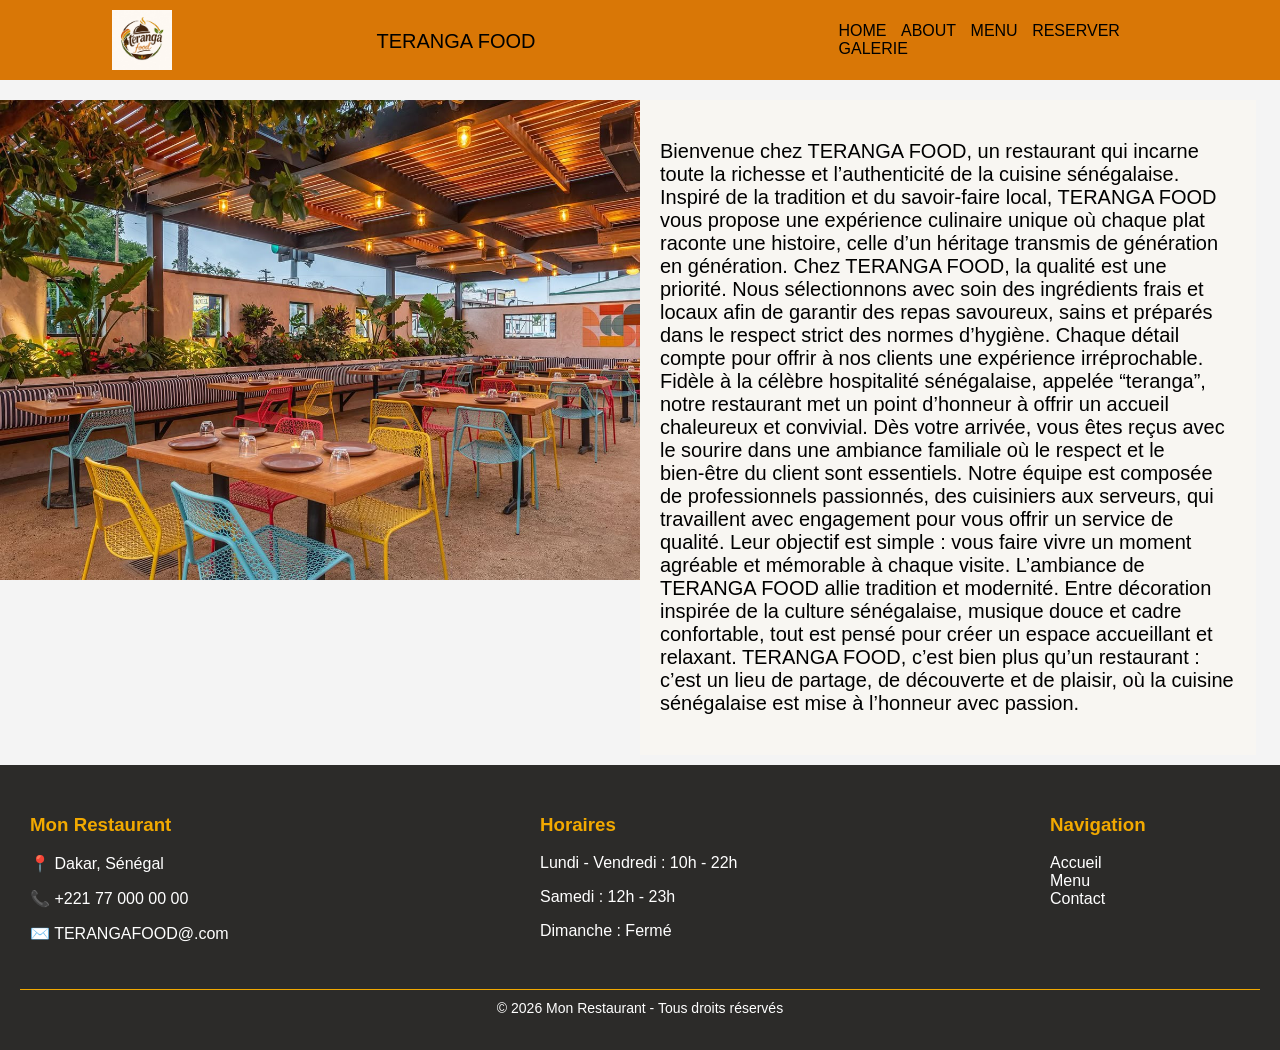
<file: about.html>
<!DOCTYPE html>
<html lang="en">
<head>
    <meta charset="UTF-8">
    <meta name="viewport" content="width=device-width, initial-scale=1.0">
    <title>about</title>
    <link rel="stylesheet" href="style.css">
</head>
<body>

   <div class="menu">
        <div class="logo">
            <img src="log.jpeg" alt="">
        </div>
        <div class="tt">TERANGA FOOD</div>
        <div class="menu1">
            <div class="menu2">
               
            </div>
            <div class="naa">
            <nav class="na">
             <a href="index.html"> HOME</a>
            <a href="about.html"> ABOUT</a>
            <a href="menu.html"> MENU</a>
        <a href="reserver.html"> RESERVER</a>
         <a href="viper.html"> GALERIE</a>
        
               </nav>
               </div>
        </div>
                </div>
    
    
         




               <div class="abou">
                <div class="abb"> <img src="ab.jpg" alt=""></div>
                <div class="acc"> 
                    <p class="abc"> Bienvenue chez TERANGA FOOD, un restaurant qui incarne toute la richesse et l’authenticité de la cuisine sénégalaise. Inspiré de la tradition et du savoir-faire local, TERANGA FOOD vous propose une expérience culinaire unique où chaque plat raconte une histoire, celle d’un héritage transmis de génération en génération.

Chez TERANGA FOOD, la qualité est une priorité. Nous sélectionnons avec soin des ingrédients frais et locaux afin de garantir des repas savoureux, sains et préparés dans le respect strict des normes d’hygiène. Chaque détail compte pour offrir à nos clients une expérience irréprochable.

Fidèle à la célèbre hospitalité sénégalaise, appelée “teranga”, notre restaurant met un point d’honneur à offrir un accueil chaleureux et convivial. Dès votre arrivée, vous êtes reçus avec le sourire dans une ambiance familiale où le respect et le bien-être du client sont essentiels.

Notre équipe est composée de professionnels passionnés, des cuisiniers aux serveurs, qui travaillent avec engagement pour vous offrir un service de qualité. Leur objectif est simple : vous faire vivre un moment agréable et mémorable à chaque visite.

L’ambiance de TERANGA FOOD allie tradition et modernité. Entre décoration inspirée de la culture sénégalaise, musique douce et cadre confortable, tout est pensé pour créer un espace accueillant et relaxant.

TERANGA FOOD, c’est bien plus qu’un restaurant : c’est un lieu de partage, de découverte et de plaisir, où la cuisine sénégalaise est mise à l’honneur avec passion.</p>
                </div>
               </div>

                 <footer>
  <div class="footer-container">

    <div class="footer-section">
      <h3>Mon Restaurant</h3>
      <p>📍 Dakar, Sénégal</p>
      <p>📞 +221 77 000 00 00</p>
      <p>✉️ TERANGAFOOD@.com</p>
    </div>

    <div class="footer-section">
      <h3>Horaires</h3>
      <p>Lundi - Vendredi : 10h - 22h</p>
      <p>Samedi : 12h - 23h</p>
      <p>Dimanche : Fermé</p>
    </div>

    <div class="footer-section">
      <h3>Navigation</h3>
      <a href="#">Accueil</a><br>
      <a href="#">Menu</a><br>
      <a href="#">Contact</a>
    </div>

  </div>

  <p class="footer-bottom">© 2026 Mon Restaurant - Tous droits réservés</p>
</footer>

    

            
</body>
</html>
</file>
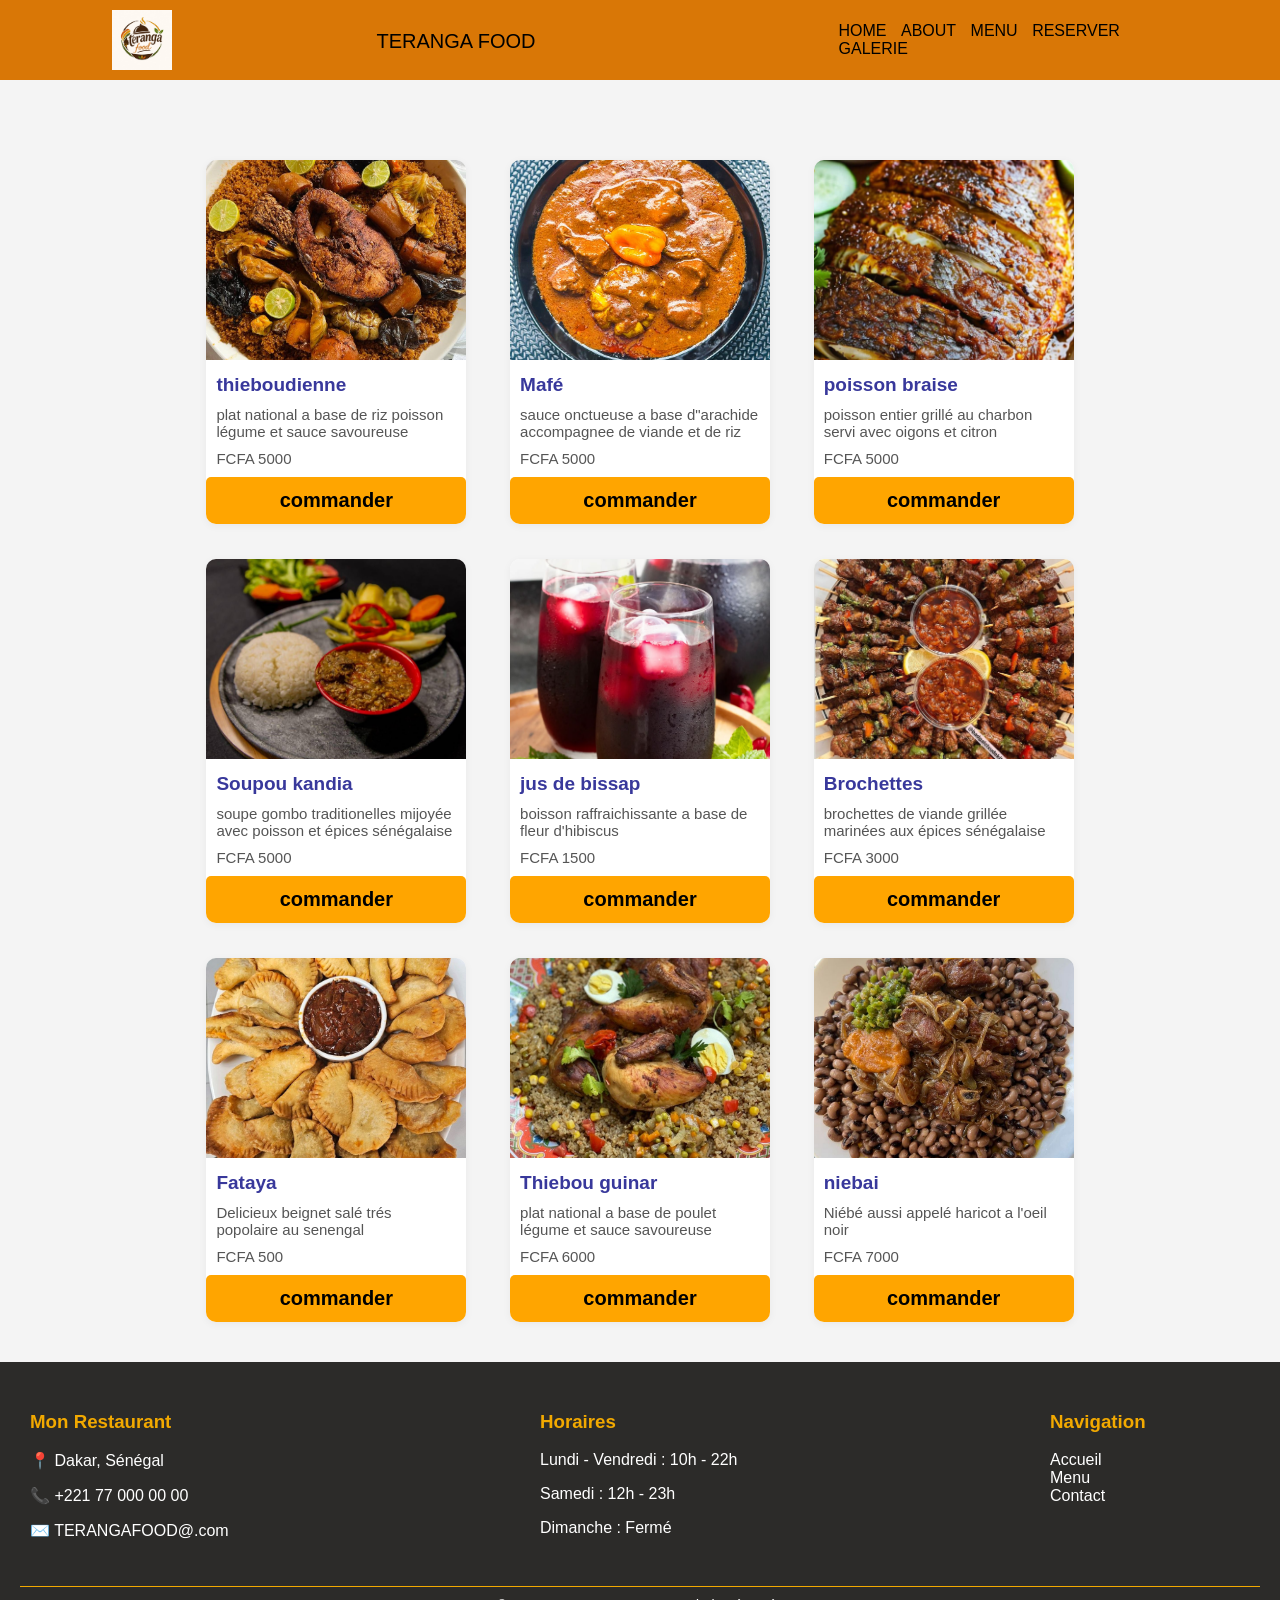
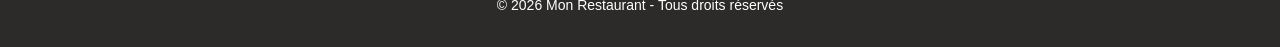
<file: menu.html>
<!DOCTYPE html>
<html lang="en">
<head>
    <meta charset="UTF-8">
    <meta name="viewport" content="width=device-width, initial-scale=1.0">
    <title>menu</title>
    <link rel="stylesheet" href="style.css">
</head>
<body>
   <div class="menu">
        <div class="logo">
            <img src="log.jpeg" alt="">
        </div>
        <div class="tt">TERANGA FOOD</div>
        <div class="menu1">
            <div class="menu2">
               
            </div>
            <div class="naa">
            <nav class="na">
             <a href="index.html"> HOME</a>
            <a href="about.html"> ABOUT</a>
            <a href="menu.html"> MENU</a>
        <a href="reserver.html"> RESERVER</a>
         <a href="viper.html"> GALERIE</a>
        
               </nav>
               </div>
        </div>
                </div>
    
     

               <div class="container-section">
        <div class="rectangle2">
            <img src="thie.jpg" alt="Projet">
            <h3> thieboudienne </h3>
            <p> plat national a base de riz poisson légume et sauce savoureuse</p>
            <P>FCFA 5000</P>
          <button class="cc">commander</button>
        </div>
        <div class="rectangle2">
            <img src="mafe.jpg" alt="Projet">
            <h3> Mafé</h3>
            <p> sauce onctueuse a base d"arachide accompagnee de viande et de riz</p>
              <P>FCFA 5000</P>
          <button  class="cc">commander</button>
        </div>
        <div class="rectangle2">
            <img src="poison.jpg" alt="Projet">
            <h3>poisson braise </h3>
            <p> poisson entier grillé au charbon servi avec oigons et citron</p>
              <P>FCFA 5000</P>
          <button class="cc">commander</button>
        </div>
        <div class="rectangle2">
            <img src="soupou.jpg" alt="Projet">
            <h3>Soupou kandia </h3>
            <p>soupe gombo traditionelles mijoyée avec poisson et épices sénégalaise</p>
              <P>FCFA 5000</P>
          <button class="cc">commander</button>
        </div>
        <div class="rectangle2">
            <img src="bisab.jpg" alt="Projet">
            <h3>jus de bissap</h3>
            <p> boisson raffraichissante a base de fleur d'hibiscus</p>
              <P>FCFA 1500</P>
          <button class="cc">commander</button>
        </div>
        <div class="rectangle2">
            <img src="broch.jpg" alt="Projet">
            <h3>Brochettes</h3>
            <p>brochettes de viande grillée marinées aux épices sénégalaise</p>
              <P>FCFA 3000</P>
          <button class="cc">commander</button>
        </div>
         <div class="rectangle2">
            <img src="fata.jpg" alt="Projet">
            <h3> Fataya</h3>
            <p> Delicieux beignet salé trés popolaire au senengal</p>
              <P>FCFA 500</P>
          <button class="cc">commander</button>
        </div>
        <div class="rectangle2">
            <img src="guinar.jpg" alt="Projet">
            <h3> Thiebou guinar</h3>
            <p>plat national a base de poulet légume et sauce savoureuse </p>
              <P>FCFA 6000</P>
          <button class="cc">commander</button>
        </div>
        <div class="rectangle2">
            <img src="nieb.jpg" alt="Projet">
            <h3>niebai </h3>
            <p> Niébé aussi appelé haricot a l'oeil noir</p>
              <P>FCFA 7000</P>
          <button class="cc">commander</button>
        </div>
       
    </div>
    
      <footer>
  <div class="footer-container">

    <div class="footer-section">
      <h3>Mon Restaurant</h3>
      <p>📍 Dakar, Sénégal</p>
      <p>📞 +221 77 000 00 00</p>
      <p>✉️ TERANGAFOOD@.com</p>
    </div>

    <div class="footer-section">
      <h3>Horaires</h3>
      <p>Lundi - Vendredi : 10h - 22h</p>
      <p>Samedi : 12h - 23h</p>
      <p>Dimanche : Fermé</p>
    </div>

    <div class="footer-section">
      <h3>Navigation</h3>
      <a href="#">Accueil</a><br>
      <a href="#">Menu</a><br>
      <a href="#">Contact</a>
    </div>

  </div>

  <p class="footer-bottom">© 2026 Mon Restaurant - Tous droits réservés</p>
</footer>


           
    
</body>
</html>
</file>
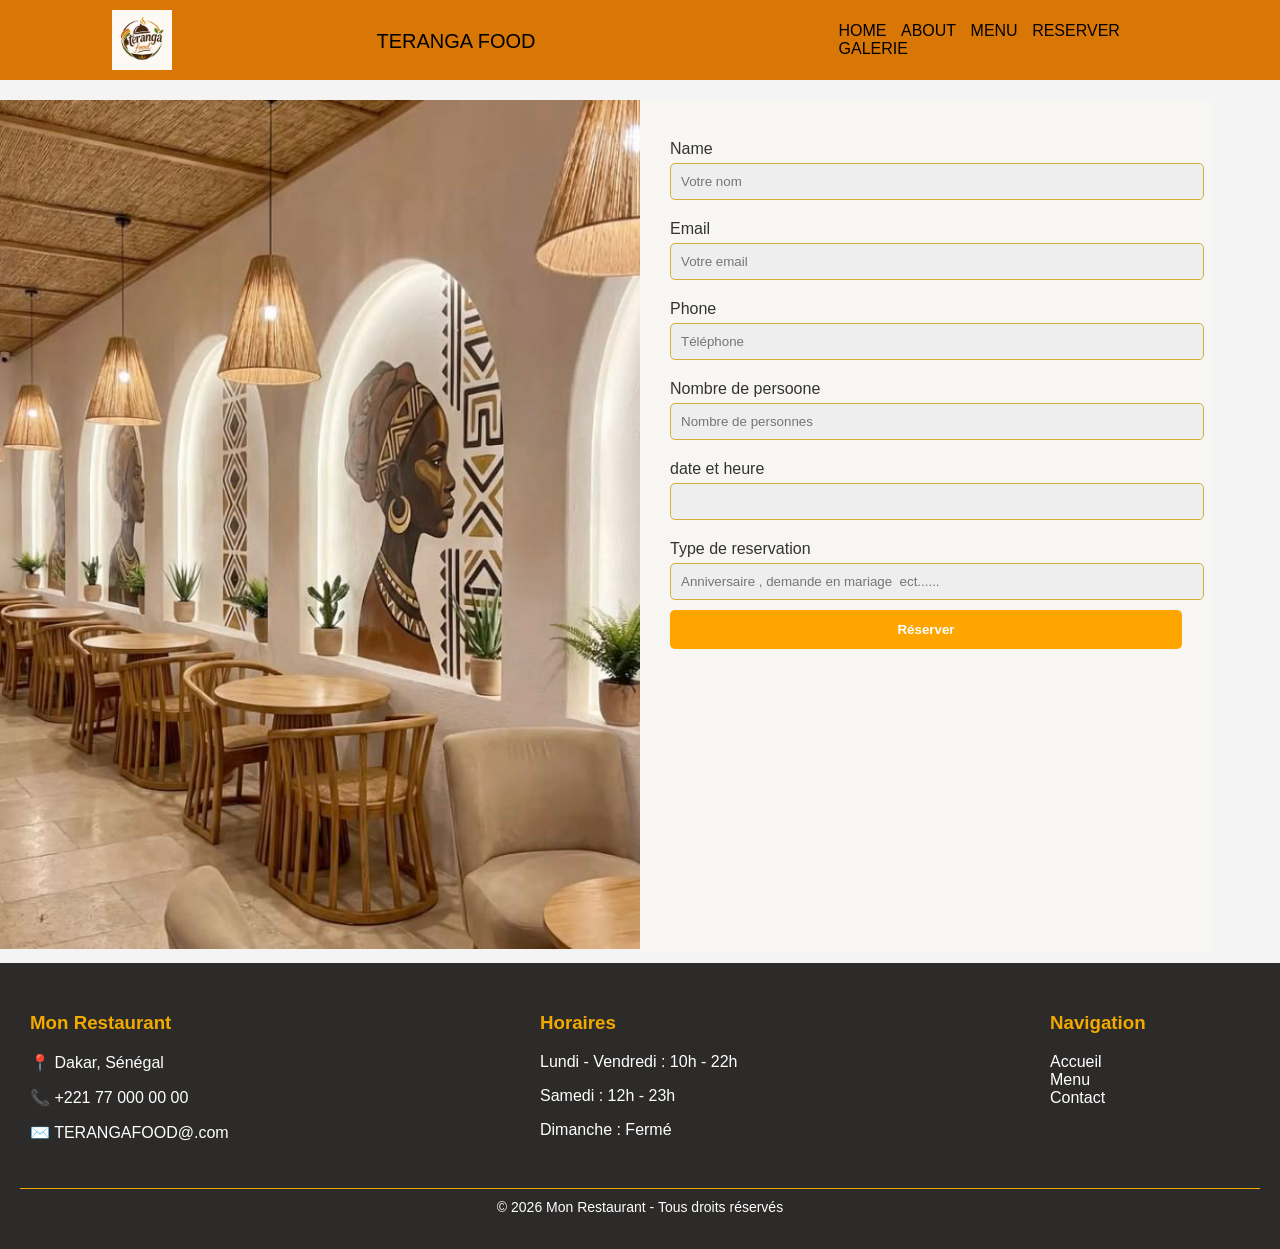
<file: reserver.html>
<!DOCTYPE html>
<html lang="en">
<head>
    <meta charset="UTF-8">
    <meta name="viewport" content="width=device-width, initial-scale=1.0">
    <title>reservation</title>
    <link rel="stylesheet" href="style.css">

</head>
<body>
   <div class="menu">
        <div class="logo">
            <img src="log.jpeg" alt="">
        </div>
        <div class="tt">TERANGA FOOD</div>
        <div class="menu1">
            <div class="menu2">
               
            </div>
            <div class="naa">
            <nav class="na">
             <a href="index.html"> HOME</a>
            <a href="about.html"> ABOUT</a>
            <a href="menu.html"> MENU</a>
        <a href="reserver.html"> RESERVER</a>
         <a href="viper.html"> GALERIE</a>
        
               </nav>
               </div>
        </div>
                </div>
    
  
  
    
    
      




<div class="container">


  <div class="image-section"> <img src="deco.jpg" alt=""></div>

  
  <div class="form-section">
    <form>
      <label>Name</label>
      <input type="text" placeholder="Votre nom">

      <label>Email</label>
      <input type="email" placeholder="Votre email">

      <label>Phone</label>
      <input type="text" placeholder="Téléphone">

      <label>Nombre de persoone</label>
      <input type="number" placeholder="Nombre de personnes">

      <label>date et heure</label>
      <input type="heure">

      <label>Type de reservation</label>
      <input type="text" placeholder="Anniversaire , demande en mariage  ect......">

      <button type="submit">Réserver</button>
    </form>
  </div>

</div>

  <footer>
  <div class="footer-container">

    <div class="footer-section">
      <h3>Mon Restaurant</h3>
      <p>📍 Dakar, Sénégal</p>
      <p>📞 +221 77 000 00 00</p>
      <p>✉️ TERANGAFOOD@.com</p>
    </div>

    <div class="footer-section">
      <h3>Horaires</h3>
      <p>Lundi - Vendredi : 10h - 22h</p>
      <p>Samedi : 12h - 23h</p>
      <p>Dimanche : Fermé</p>
    </div>

    <div class="footer-section">
      <h3>Navigation</h3>
      <a href="#">Accueil</a><br>
      <a href="#">Menu</a><br>
      <a href="#">Contact</a>
    </div>

  </div>

  <p class="footer-bottom">© 2026 Mon Restaurant - Tous droits réservés</p>
</footer>

             
    
</body>
</html>
</file>
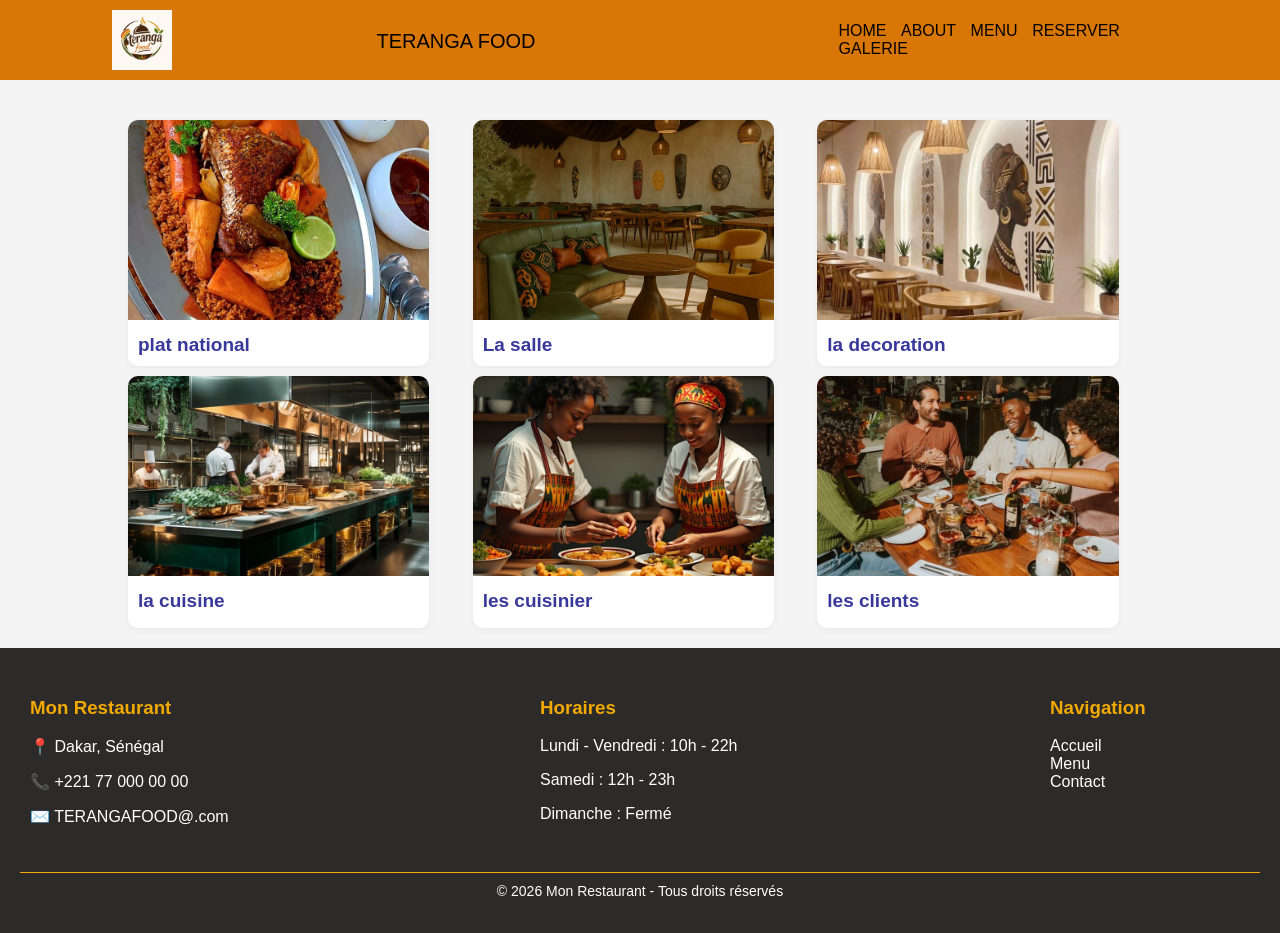
<file: viper.html>
<!DOCTYPE html>
<html lang="en">
<head>
    <meta charset="UTF-8">
    <meta name="viewport" content="width=device-width, initial-scale=1.0">
    <link rel="stylesheet" href="style.css">
    <title>GALERIE</title>
</head>
<body>



     <div class="menu">
        <div class="logo">
            <img src="log.jpeg" alt="">
        </div>
        <div class="tt">TERANGA FOOD</div>
        <div class="menu1">
            <div class="menu2">
               
            </div>
            <div class="naa">
            <nav class="na">
             <a href="index.html"> HOME</a>
            <a href="about.html"> ABOUT</a>
            <a href="menu.html"> MENU</a>
        <a href="reserver.html"> RESERVER</a>
         <a href="viper.html"> GALERIE</a>
        
               </nav>
               </div>
        </div>
                </div>

               
                
   
                <div class="section">
        <div class="rectangle3">
            <img src="thi2.jpg" alt="Projet">
            <h3> plat national </h3>
           
        </div>
        <div class="rectangle3">
            <img src="salle.jpg" alt="Projet">
            <h3> La salle</h3>
           
        </div>
        <div class="rectangle3">
            <img src="deco.jpg" alt="Projet">
            <h3>  la decoration</h3>
           
        </div>
        <div class="rectangle3">
            <img src="cuisine.jpg" alt="Projet">
            <h3> la cuisine</h3>
            
        </div>
        <div class="rectangle3">
            <img src="cui.jpg" alt="Projet">
            <h3> les cuisinier</h3>
           
        </div>
        <div class="rectangle3">
            <img src="client.jpg" alt="Projet">
            <h3> les clients</h3>
            <p></p>
        </div>
    </div>


   
    </div>

      <footer>
  <div class="footer-container">

    <div class="footer-section">
      <h3>Mon Restaurant</h3>
      <p>📍 Dakar, Sénégal</p>
      <p>📞 +221 77 000 00 00</p>
      <p>✉️ TERANGAFOOD@.com</p>
    </div>

    <div class="footer-section">
      <h3>Horaires</h3>
      <p>Lundi - Vendredi : 10h - 22h</p>
      <p>Samedi : 12h - 23h</p>
      <p>Dimanche : Fermé</p>
    </div>

    <div class="footer-section">
      <h3>Navigation</h3>
      <a href="#">Accueil</a><br>
      <a href="#">Menu</a><br>
      <a href="#">Contact</a>
    </div>

  </div>

  <p class="footer-bottom">© 2026 Mon Restaurant - Tous droits réservés</p>
</footer>

    
</body>
</html>
</file>
<file: style.css>
.menu{
           display: flex;
           justify-content: space-around;
           padding: 10px;
           position: fixed;
           width: 100%;
           top: 0;
           background-color:#D97706;
          
        }
        
        body{
            padding-top: 100px;
            background: color gray;
        }
        .logo{
            height: 60px;
            width: 60px;
            
            border-radius: 50%;
        }
        
        .logo img {
            width: 100%;
            height: 100%;
        }
        .tt{
          color: black;
          font-size: 20px;
          margin-top: 20px;
                font-family:'Franklin Gothic Medium', 'Arial Narrow', Arial, sans-serif ;
        }
        
        .menu1{
            width: 35%;
            display: flex;
            justify-content: space-around;
            align-items: center;
          
        }
        .Menu a{
              text-decoration: none;
              color: black;
        }
        .menu2{
            height: 15px;
            width: 20%;
          
            border-radius: 10px;
        }
        
       
        .rect{
            display: grid;
            grid-template-columns: repeat(2,1fr);
            max-width: 100%;
        
           background-color: #2c2b29;
         
        }
       
        .text{
            
       
          
            padding: 9px;
        }
        .bloc{

           
        }
        .bloc img{
            width: 100%;
            height: 600px;
        }
        @media(max-width:1024px){
          .rect{
            grid-template-columns: repeat(2,1fr);
          }
        }
        @media(max-width:434px){
          .rect{
            grid-template-columns: repeat(1,1fr);
          }
        }
        .pp{
            font-size: 50px;
               color: white;
                     font-family:'Franklin Gothic Medium', 'Arial Narrow', Arial, sans-serif ;
        }
        .p1{
          font-size: 30px;
          color: white;
                font-family:'Franklin Gothic Medium', 'Arial Narrow', Arial, sans-serif ;
        }
        .btn{
            height: 60px;
            border-radius: 10px;
            font-size: 20px;
            background-color: white;
            align-items: center;
            width: 30%;
          
           

        }
        .btn a{
            text-decoration: none;
            color: brown;
        }
        .na a{
            text-decoration: none;
            color: black;
             height: 10px;
            width: 10%;
            padding: 5px;
        }
       .naa a:hover{
        color: brown;
       }
       .btn :hover{
        color: black;
        
       }
        .naa{
           
            display: flex;
            justify-content: space-between;
            padding: 12px;
        }
      .rect2{
        height: 150px;
        width: 50%;
        margin: 0 auto;
    
      
      
        text-align: center;
        align-items: center;

      }
     .te{
        text-align: center;
        font-size: 20px;
        font-family:'Franklin Gothic Medium', 'Arial Narrow', Arial, sans-serif ;
        color: black;
      }
      .pla{
         text-align: center;
        font-size: 50px;
        font-family:'Franklin Gothic Medium', 'Arial Narrow', Arial, sans-serif ;
        color: black;

      }
     .container-section {
            width: 70%;
            margin: 20px auto;
            display: grid;
            grid-template-columns: repeat(3,1fr);
            gap: 15px;
            padding: 20px;
           
        }
       
       
        
          
         .rectangle2 {
          margin: 0 auto;
            max-width: 90%;
            background-color: white;
            border-radius: 10px;
            overflow: hidden;
            box-shadow: 0 2px 8px rgba(0, 0, 0, 0.05);
            margin-top: 20px;
        }
       

        .rectangle2 img {
            height: 200px;
            width: 100%;
            object-fit: cover;
        }

        .rectangle2 h3 {
            color: rgb(56, 56, 155);
            margin: 10px;
            font-size: 19px;
        }

        .rectangle2 p {
            color: #555;
            margin: 10px;
            font-size: 15px;
        }
         @media(max-width:1024px){
          .container-section{
            grid-template-columns: repeat(2,1fr);
          }
        }
        @media(max-width:434px){
          .container-section{
            grid-template-columns: repeat(1,1fr);
            width: 80%;
          }
          .rectangle2{
            max-width: 100%;
          }
        }
        .pop{
          
            height: 30px;
            width: 100%;
            margin: 0 auto;
            text-align: center;
           
        }
        .pop1{
            color: brown;
            font-size: 31px;
             font-family:'Franklin Gothic Medium', 'Arial Narrow', Arial, sans-serif ;
             

        }
        .pop3{
          
            height: 30px;
            width: 100%;
            margin: 0 auto;
            text-align: center;
            margin-bottom: 50px;
        }
             .section {
            width: 80%;
            margin: 20px auto;
            display: grid;
            grid-template-columns: repeat(3,1fr);
            gap: 10px;
        }
        .rectangle3 {
            max-width: 90%;
            background-color: white;
            border-radius: 10px;
            overflow: hidden;
            box-shadow: 0 2px 8px rgba(0, 0, 0, 0.05);
        }
         .rectangle3 img {
            height: 200px;
            width: 100%;
            object-fit: cover;
        }

        .rectangle3 h3 {
            color: rgb(56, 56, 155);
            margin: 10px;
            font-size: 19px;
        }
         @media(max-width:1024px){
          .section{
            grid-template-columns: repeat(2,1fr);
          }
        }
        @media(max-width:434px){
          .section{
            grid-template-columns: repeat(1,1fr);
          }
          .rectangle3{
            max-width: 100%;
          }
        }
        .pk{
            height: 30px;
            width: 100%;
            text-align: center;
          margin-bottom: 100px;
        }
         .pkt{
         text-align: center;
        font-size: 40px;
        font-family:'Franklin Gothic Medium', 'Arial Narrow', Arial, sans-serif ;
        color: black;

      }
      .pktt{
        font-size: 30px;
         font-family:'Franklin Gothic Medium', 'Arial Narrow', Arial, sans-serif ;
        color: black;

      }
        @media(max-width:434px){
          .pkt{
            font-size:24px ;
          }
        }
       .rectangle9 {
            
            border-radius: 8px;
            text-align: center;
            padding: 10px;
            box-sizing: border-box;
        }
       .foot{
          background-color:#D97706;
          height: 200px;
          margin-top: 10px;
          width: 100%;
       
       }
      footer {
   background-color:#2c2b29;
  color: white;
  padding: 20px;
  margin-top: 10px;
}
.footer{
    background-color:#2c2b29;

}

.footer-container {
  display: flex;
  justify-content: space-between;
  flex-wrap: wrap;
}

.footer-section {
  margin: 10px;
  min-width: 200px;
}

.footer-section h3 {
  color: #f2a900;
}

.footer-section a {
  color: white;
  text-decoration: none;
}



.footer-bottom {
  text-align: center;
  margin-top: 20px;
  font-size: 14px;
  border-top: 1px solid #f2a900;
  padding-top: 10px;
}
body {
  margin: 0;
  font-family: Arial, sans-serif;
  background-color: #f4f4f4;
}

.container {
  display: grid;
  grid-template-columns: repeat(2,1fr);
  max-width: 100%;

}


.image-section img{
  width: 100%;
}


.form-section {
  width: 80%;
  background: #f8f6f2;
  padding: 30px;
  align-items: center;
}

form {
  width: 100%;
}

label {
  display: block;
  margin-top: 10px;
  margin-bottom: 5px;
  color: #333;
}

input {
  width: 100%;
  padding: 10px;
  border: 1px solid #d4af37;
  border-radius: 5px;
  margin-bottom: 10px;
  background: #eee;
}


button {
  width: 100%;
  padding: 12px;
  background: orange;
  border: none;
  color: white;
  font-weight: bold;
  border-radius: 5px;
  cursor: pointer;
}

button:hover {
  background: #e69500;
}
 @media(max-width:1024px){
          .container{
            grid-template-columns: repeat(2,1fr);
          }
          .image-section{
            width: 100%;
            height: 850px;
          }
        }
        @media(max-width:434px){
          .container{
            grid-template-columns: repeat(1,1fr);
          }
          .footer-container{
            width: 100%;
          }
        }

.abou {
  display: grid;
  grid-template-columns: repeat(2,1fr);
  max-width: 100%;
}


.abb img{
    width: 100%;
}


.acc{
  width: 90%;
  background: #f8f6f2;
  padding: 20px;
  max-width: 100%;
  align-items: center;
}
.abc{
    font-size: 20px;
    font-family: 'Franklin Gothic Medium', 'Arial Narrow', Arial, sans-serif;
}
 @media(max-width:1024px){
          .abou{
            grid-template-columns: repeat(2,1fr);
          }
          .abb img{
            width: 100%;
            height: 850px;
          }
        }
        @media(max-width:434px){
          .abou{
            grid-template-columns: repeat(1,1fr);
          }
        }
        .ga{
          height: 20px;
          text-align: center;
          
         
        }
        .gaa{
          font-size: 30px;
          color: #e69500;
        }
        .cc{
          color: black;
          font-size: 20px;
        }
</file>
